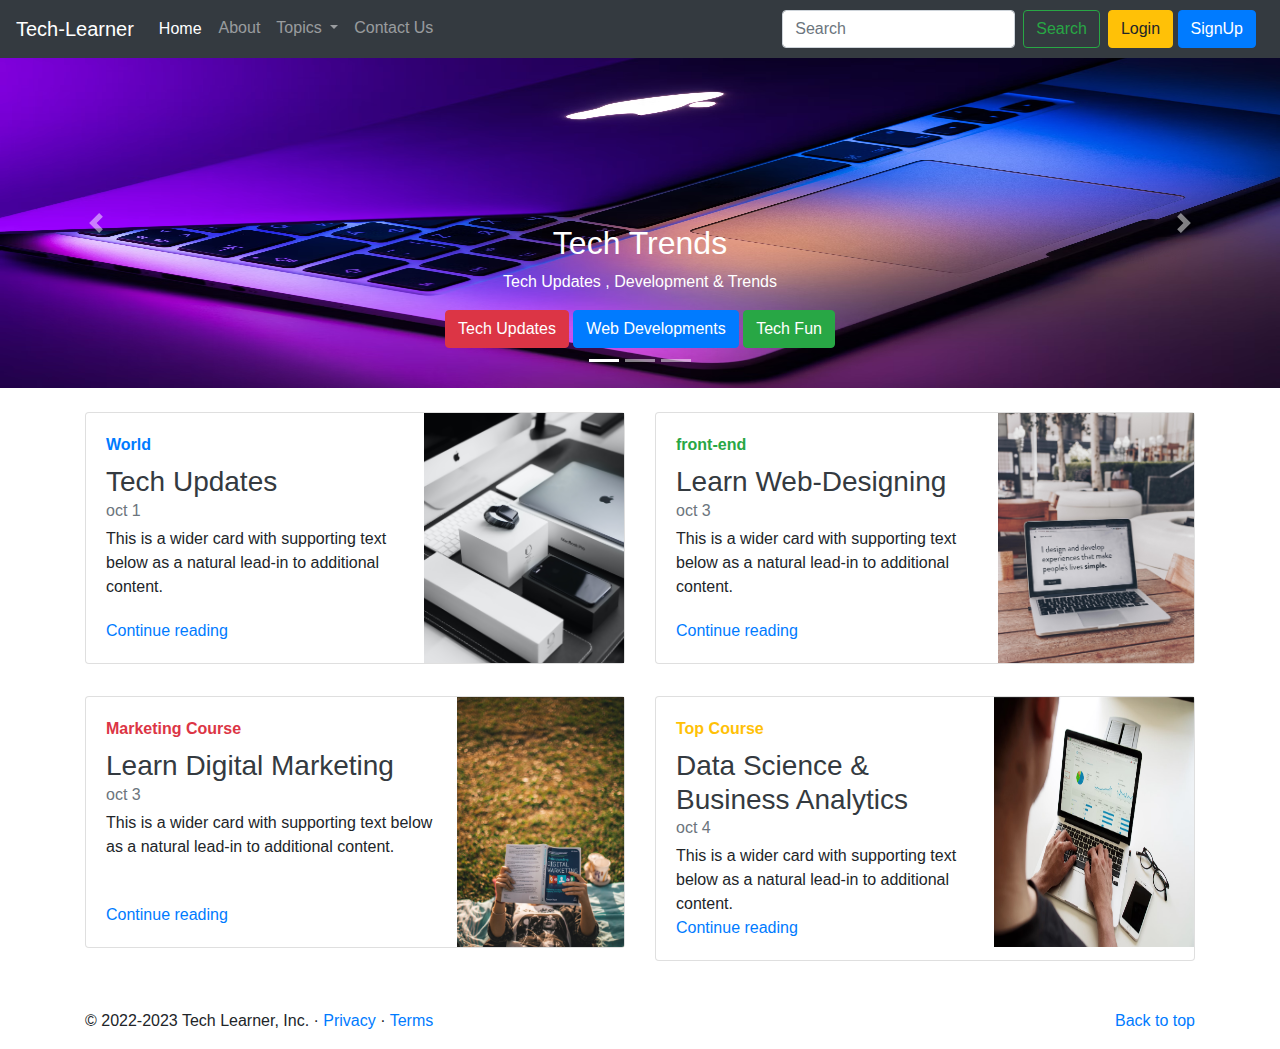
<file: index.html>
<!doctype html>
<html lang="en">

<head>
    <!-- Required meta tags -->
    <meta charset="utf-8">
    <meta name="viewport" content="width=device-width, initial-scale=1, shrink-to-fit=no">

    <!-- Bootstrap CSS -->
    <link rel="stylesheet" href="https://cdn.jsdelivr.net/npm/bootstrap@4.0.0/dist/css/bootstrap.min.css"
        integrity="sha384-Gn5384xqQ1aoWXA+058RXPxPg6fy4IWvTNh0E263XmFcJlSAwiGgFAW/dAiS6JXm" crossorigin="anonymous">

    <title>Tech Learner</title>
</head>

<body>
    <nav class="navbar navbar-expand-lg navbar-dark bg-dark">
        <a class="navbar-brand" href="/Tech-LearnerBootstrap/">Tech-Learner</a>
        <button class="navbar-toggler" type="button" data-toggle="collapse" data-target="#navbarSupportedContent"
            aria-controls="navbarSupportedContent" aria-expanded="false" aria-label="Toggle navigation">
            <span class="navbar-toggler-icon"></span>
        </button>

        <div class="collapse navbar-collapse" id="navbarSupportedContent">
            <ul class="navbar-nav mr-auto">
                <li class="nav-item active">
                    <a class="nav-link btn" href="/Tech-LearnerBootstrap/" data-toggle="tooltip" title="Home!">Home <span
                            class="sr-only">(current)</span></a>
                </li>
                <li class="nav-item">
                    <a class="nav-link" href="/Tech-LearnerBootstrap/about.html" data-toggle="tooltip" title="About!">About</a>
                <li class="nav-item dropdown">
                    <a class="nav-link dropdown-toggle" href="#" id="navbarDropdown" role="button"
                        data-toggle="dropdown" aria-haspopup="true" aria-expanded="false">
                        Topics
                    </a>
                    <div class="dropdown-menu" aria-labelledby="navbarDropdown">
                        <a class="dropdown-item" href="#">Technology</a>
                        <a class="dropdown-item" href="#">Web Development</a>
                        <div class="dropdown-divider"></div>
                        <a class="dropdown-item" href="#">Support</a>
                        <a class="dropdown-item" href="#">Write for us</a>
                    </div>
                </li>
                <li class="nav-item">
                    <a class="nav-link" href="/Tech-LearnerBootstrap/contact.html" data-toggle="tooltip" title="Contact Us!">Contact Us</a>
                </li>

                </li>

            </ul>    
            <form class="form-inline my-2 my-lg-0">
                <input class="form-control mr-sm-2" type="search" placeholder="Search" aria-label="Search">
                <button class="btn btn-outline-success my-2 my-sm-0" type="submit">Search</button>
            </form>
            <div class="mx-2">
                <button class="btn btn-warning" data-toggle="modal" data-target="#LoginModal">Login</button>
                <button class="btn btn-primary" data-toggle="modal" data-target="#SignUpModal">SignUp</button>
            </div>
        </div>
    </nav>
    <!--Login Modal -->
    <div class="modal fade" id="LoginModal" tabindex="-1" role="dialog" aria-labelledby="LoginModalLabel"
        aria-hidden="true">
        <div class="modal-dialog" role="document">
            <div class="modal-content">
                <div class="modal-header">
                    <h5 class="modal-title" id="LoginModalLabel">Login to Tech Learner</h5>
                    <button type="button" class="close" data-dismiss="modal" aria-label="Close">
                        <span aria-hidden="true">&times;</span>
                    </button>
                </div>
                <div class="modal-body">
                    <form>
                        <div class="form-group">
                            <label for="exampleInputEmail1">Email address</label>
                            <input type="email" class="form-control" id="exampleInputEmail1"
                                aria-describedby="emailHelp" placeholder="Enter email">
                            <small id="emailHelp" class="form-text text-muted">We'll never share your email with anyone
                                else.</small>
                        </div>
                        <div class="form-group">
                            <label for="exampleInputPassword1">Password</label>
                            <input type="password" class="form-control" id="exampleInputPassword1"
                                placeholder="Password">
                        </div>
                        <div class="form-check">
                            <input type="checkbox" class="form-check-input" id="exampleCheck1">
                            <label class="form-check-label" for="exampleCheck1">Check me out</label>
                        </div>
                        <button type="submit" class="btn btn-primary">Login</button>
                    </form>
                </div>
                <div class="modal-footer">
                    <button type="button" class="btn btn-secondary" data-dismiss="modal">Close</button>
                </div>
            </div>
        </div>
    </div>
    <!--SignUp Modal -->
    <div class="modal fade" id="SignUpModal" tabindex="-1" role="dialog" aria-labelledby="SignUpModalLabel"
        aria-hidden="true">
        <div class="modal-dialog" role="document">
            <div class="modal-content">
                <div class="modal-header">
                    <h5 class="modal-title" id="SignUpModalLabel">Get an Tech Learner Account</h5>
                    <button type="button" class="close" data-dismiss="modal" aria-label="Close">
                        <span aria-hidden="true">&times;</span>
                    </button>
                </div>
                <div class="modal-body">
                    <form>
                        <div class="form-group">
                            <label for="exampleDropdownFormEmail1">Name</label>
                            <input type="email" class="form-control" id="exampleDropdownFormEmail1" placeholder="e.g Rahul">
                          </div>
                        <div class="form-group">
                          <label for="exampleInputEmail1">Email address</label>
                          <input type="email" class="form-control" id="exampleInputEmail1" aria-describedby="emailHelp" placeholder="Enter email">
                          <small id="emailHelp" class="form-text text-muted">We'll never share your email with anyone else.</small>
                        </div>
                        <div class="form-group">
                          <label for="cexampleInputPassword1">Password</label>
                          <input type="password" class="form-control" id="cexampleInputPassword1" placeholder="Password">
                        </div>
                        <div class="form-group">
                            <label for="exampleInputPassword1">Confirm Password</label>
                            <input type="password" class="form-control" id="exampleInputPassword1" placeholder="Password">
                          </div>
                        <button type="submit" class="btn btn-primary">SignUp</button>
                      </form>
                </div>
            </div>
        </div>
    </div>

    <div id="carouselExampleIndicators" class="carousel slide carousel-fade" data-ride="carousel">
        <ol class="carousel-indicators">
            <li data-target="#carouselExampleIndicators" data-slide-to="0" class="active"></li>
            <li data-target="#carouselExampleIndicators" data-slide-to="1"></li>
            <li data-target="#carouselExampleIndicators" data-slide-to="2"></li>
        </ol>
        <div class="carousel-inner">
            <div class="carousel-item active">
                <img src="rtg1.avif" style="height: 330px;width: 300px;" class="d-block w-100" alt="First slide">
                <div class="carousel-caption">
                    <h2>Tech Trends</h2>
                    <p>Tech Updates , Development & Trends</p>
                    <button class="btn btn-danger"> Tech Updates</button>
                    <button class="btn btn-primary"> Web Developments</button>
                    <button class="btn btn-success"> Tech Fun</button>
                </div>
            </div>
            <div class="carousel-item">
                <img src="christian-lambert-XR0kq2VDIUo-unsplash.jpg" style="height: 330px;width: 300px;"
                    class="d-block w-100" alt="Second slide">
                <div class="carousel-caption">
                    <h2>The Passionate Coder Blog</h2>
                    <p style="color: rgb(0, 0, 0);">Tech Updates , Development & Trends</p>
                    <button class="btn btn-danger"> Tech Updates</button>
                    <button class="btn btn-primary"> Web Developments</button>
                    <button class="btn btn-success"> Tech Fun</button>
                </div>
            </div>
            <div class="carousel-item">
                <img src="rtg.avif" style="height: 330px;width: 300px;" class="d-block w-100" alt="Third slide">
                <div class="carousel-caption">
                    <h2>In Trend Tech News</h2>
                    <p>Tech Updates , Development & Trends</p>
                    <button class="btn btn-danger"> Tech Updates</button>
                    <button class="btn btn-primary"> Web Developments</button>
                    <button class="btn btn-success"> Tech Fun</button>
                </div>
            </div>
        </div>
        <a class="carousel-control-prev" href="#carouselExampleIndicators" role="button" data-slide="prev">
            <span class="carousel-control-prev-icon" aria-hidden="true"></span>
            <span class="sr-only">Previous</span>
        </a>
        <a class="carousel-control-next" href="#carouselExampleIndicators" role="button" data-slide="next">
            <span class="carousel-control-next-icon" aria-hidden="true"></span>
            <span class="sr-only">Next</span>
        </a>
    </div>
    <div class="container my-4">
        <div class="row mb-2">
            <div class="col-md-6">
                <div class="card flex-md-row mb-4 box-shadow h-md-250">
                    <div class="card-body d-flex flex-column align-items-start">
                        <strong class="d-inline-block mb-2 text-primary">World</strong>
                        <h3 class="mb-0">
                            <a class="text-dark" href="#">Tech Updates</a>
                        </h3>
                        <div class="mb-1 text-muted">oct 1</div>
                        <p class="card-text mb-auto">This is a wider card with supporting text below as a natural
                            lead-in to additional content.</p>
                        <a href="#" class="stretched-link">Continue reading</a>
                    </div>
                    <img class="card-img-right flex-auto d-none d-md-block" data-src="holder.js/200x250?theme=thumb"
                        alt="Thumbnail [200x250]" style="width: 200px; height: 250px;"
                        src="julian-o-hayon-Bs-zngH79Ds-unsplash.jpg" data-holder-rendered="true">
                </div>
            </div>
            <div class="col-md-6">
                <div class="card flex-md-row mb-4 box-shadow h-md-250">
                    <div class="card-body d-flex flex-column align-items-start">
                        <strong class="d-inline-block mb-2 text-success">front-end</strong>
                        <h3 class="mb-0">
                            <a class="text-dark" href="#">Learn Web-Designing</a>
                        </h3>
                        <div class="mb-1 text-muted">oct 3</div>
                        <p class="card-text mb-auto">This is a wider card with supporting text below as a natural
                            lead-in to additional content.</p>
                        <a href="#">Continue reading</a>
                    </div>
                    <img class="card-img-right flex-auto d-none d-md-block" data-src="holder.js/200x250?theme=thumb"
                        alt="Thumbnail [200x250]" src="ben-kolde-bs2Ba7t69mM-unsplash.jpg" data-holder-rendered="true"
                        style="width: 200px; height: 250px;">
                </div>
            </div>
        </div>
        <div class="row mb-2">
            <div class="col-md-6">
                <div class="card flex-md-row mb-4 box-shadow h-md-250">
                    <div class="card-body d-flex flex-column align-items-start">
                        <strong class="d-inline-block mb-2 text-danger">Marketing Course</strong>
                        <h3 class="mb-0">
                            <a class="text-dark" href="#">Learn Digital Marketing</a>
                        </h3>
                        <div class="mb-1 text-muted">oct 3</div>
                        <p class="card-text mb-auto">This is a wider card with supporting text below as a natural
                            lead-in to additional content.</p>
                        <a href="#" class="stretched-link">Continue reading</a>
                    </div>
                    <img class="card-img-right flex-auto d-none d-md-block" data-src="holder.js/200x250?theme=thumb"
                        alt="Thumbnail [200x250]" style="width: 200px; height: 250px;" src="opp4.avif"
                        data-holder-rendered="true">
                </div>
            </div>
            <div class="col-md-6">
                <div class="card flex-md-row mb-4 box-shadow h-md-250">
                    <div class="card-body d-flex flex-column align-items-start">
                        <strong class="d-inline-block mb-2 text-warning">Top Course</strong>
                        <h3 class="mb-0">
                            <a class="text-dark" href="#">Data Science & Business Analytics</a>
                        </h3>
                        <div class="mb-1 text-muted">oct 4</div>
                        <p class="card-text mb-auto">This is a wider card with supporting text below as a natural
                            lead-in to additional content.</p>
                        <a href="#">Continue reading</a>
                    </div>
                    <img class="card-img-right flex-auto d-none d-md-block" data-src="holder.js/200x250?theme=thumb"
                        alt="Thumbnail [200x250]" src="oop7.avif" data-holder-rendered="true"
                        style="width: 200px; height: 250px;">
                </div>
            </div>
        </div>
    </div>
    <footer class="container">
        <p class="float-right"><a href="#">Back to top</a></p>
        <p>© 2022-2023 Tech Learner, Inc. · <a href="#">Privacy</a> · <a href="#">Terms</a></p>
    </footer>





    <!-- Optional JavaScript -->
    <!-- jQuery first, then Popper.js, then Bootstrap JS -->
    <script src="https://code.jquery.com/jquery-3.2.1.slim.min.js"
        integrity="sha384-KJ3o2DKtIkvYIK3UENzmM7KCkRr/rE9/Qpg6aAZGJwFDMVNA/GpGFF93hXpG5KkN"
        crossorigin="anonymous"></script>
    <script src="https://cdn.jsdelivr.net/npm/popper.js@1.12.9/dist/umd/popper.min.js"
        integrity="sha384-ApNbgh9B+Y1QKtv3Rn7W3mgPxhU9K/ScQsAP7hUibX39j7fakFPskvXusvfa0b4Q"
        crossorigin="anonymous"></script>
    <script src="https://cdn.jsdelivr.net/npm/bootstrap@4.0.0/dist/js/bootstrap.min.js"
        integrity="sha384-JZR6Spejh4U02d8jOt6vLEHfe/JQGiRRSQQxSfFWpi1MquVdAyjUar5+76PVCmYl"
        crossorigin="anonymous"></script>
</body>

</html>
</file>
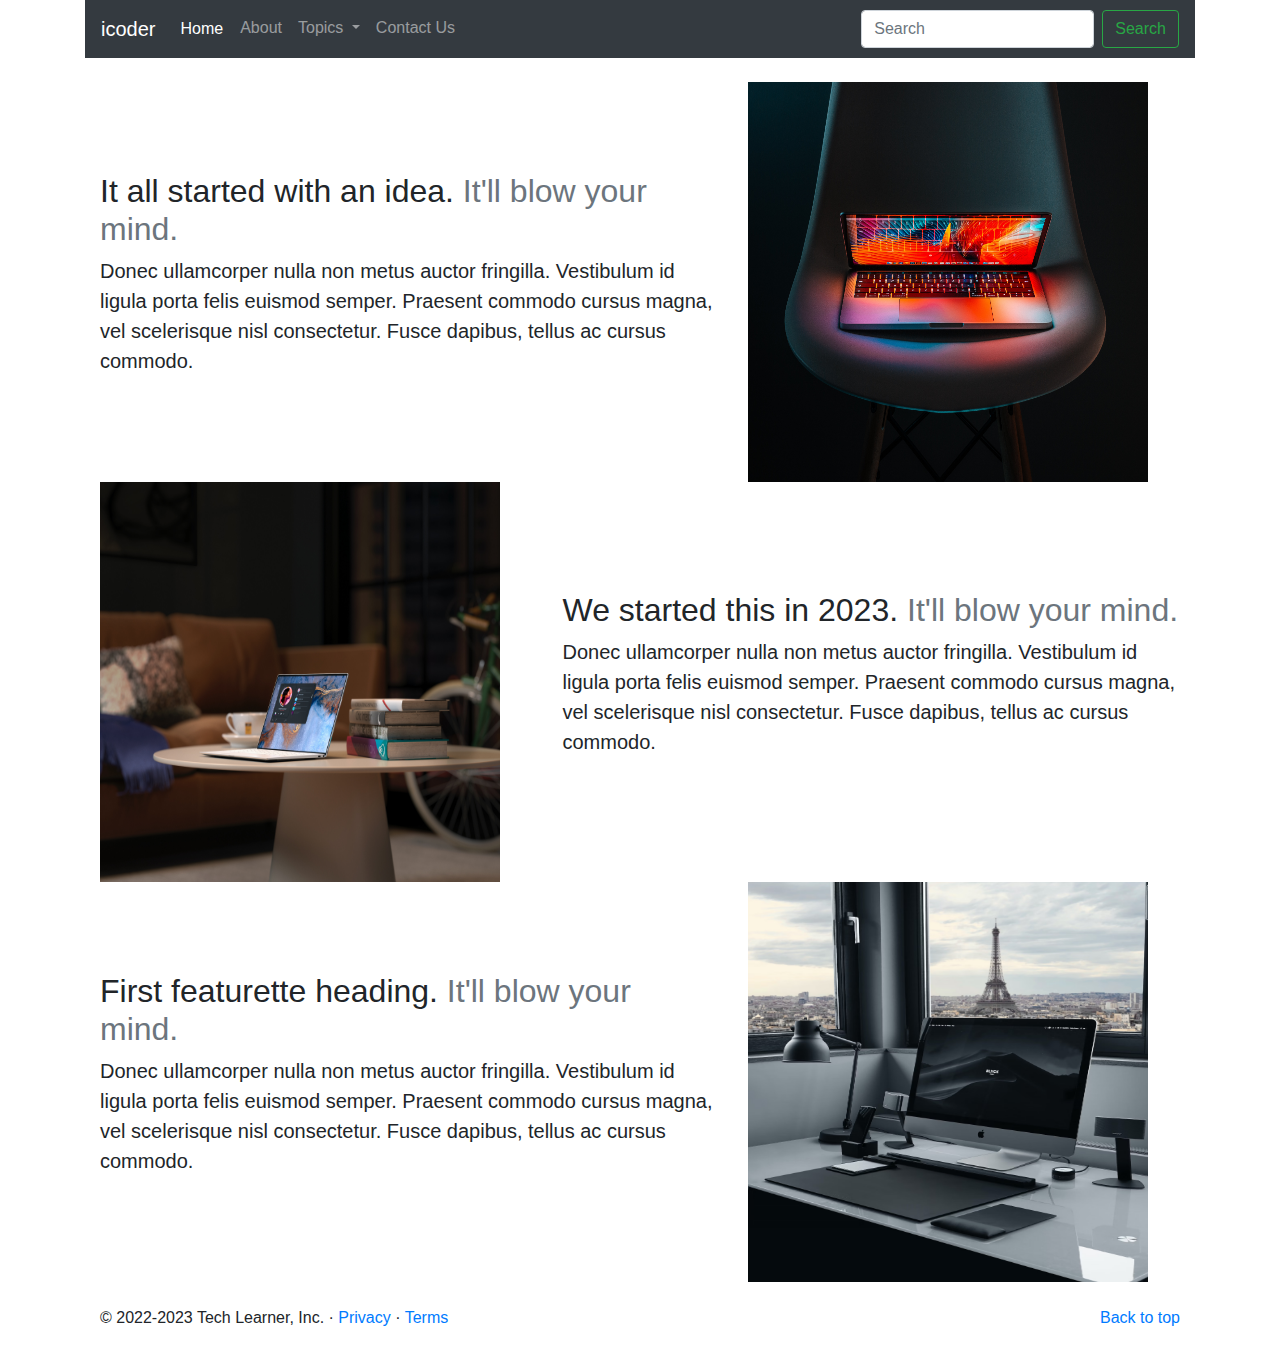
<file: about.html>
<div class="container marketing">




    <!doctype html>
    <html lang="en">

    <head>
        <!-- Required meta tags -->
        <meta charset="utf-8">
        <meta name="viewport" content="width=device-width, initial-scale=1, shrink-to-fit=no">

        <!-- Bootstrap CSS -->
        <link rel="stylesheet" href="https://cdn.jsdelivr.net/npm/bootstrap@4.0.0/dist/css/bootstrap.min.css"
            integrity="sha384-Gn5384xqQ1aoWXA+058RXPxPg6fy4IWvTNh0E263XmFcJlSAwiGgFAW/dAiS6JXm" crossorigin="anonymous">

        <title>icoder - Heaven for programmers</title>
    </head>

    <body>
        <nav class="navbar navbar-expand-lg navbar-dark bg-dark">
            <a class="navbar-brand" href="#">icoder</a>
            <button class="navbar-toggler" type="button" data-toggle="collapse" data-target="#navbarSupportedContent"
                aria-controls="navbarSupportedContent" aria-expanded="false" aria-label="Toggle navigation">
                <span class="navbar-toggler-icon"></span>
            </button>

            <div class="collapse navbar-collapse" id="navbarSupportedContent">
                <ul class="navbar-nav mr-auto">
                <li class="nav-item active">
                    <a class="nav-link btn" href="/Tech-LearnerBootstrap/" data-toggle="tooltip" title="Home!">Home <span
                            class="sr-only">(current)</span></a>
                </li>
                <li class="nav-item">
                    <a class="nav-link" href="/Tech-LearnerBootstrap/about.html" data-toggle="tooltip" title="About!">About</a>
                <li class="nav-item dropdown">
                    <a class="nav-link dropdown-toggle" href="#" id="navbarDropdown" role="button"
                        data-toggle="dropdown" aria-haspopup="true" aria-expanded="false">
                        Topics
                    </a>
                    <div class="dropdown-menu" aria-labelledby="navbarDropdown">
                        <a class="dropdown-item" href="#">Technology</a>
                        <a class="dropdown-item" href="#">Web Development</a>
                        <div class="dropdown-divider"></div>
                        <a class="dropdown-item" href="#">Support</a>
                        <a class="dropdown-item" href="#">Write for us</a>
                    </div>
                </li>
                <li class="nav-item">
                    <a class="nav-link" href="/Tech-LearnerBootstrap/contact.html" data-toggle="tooltip" title="Contact Us!">Contact Us</a>
                </li>

                </li>

            </ul>
                <form class="form-inline my-2 my-lg-0">
                    <input class="form-control mr-sm-2" type="search" placeholder="Search" aria-label="Search">
                    <button class="btn btn-outline-success my-2 my-sm-0" type="submit">Search</button>
                </form>
            </div>
        </nav>
        <div class="container my-4">
            <div class="row featurette d-flex justify-content-center align-items-center">
                <div class="col-md-7">
                    <h2 class="featurette-heading">It all started with an idea. <span class="text-muted">It'll blow your
                            mind.</span></h2>
                    <p class="lead">Donec ullamcorper nulla non metus auctor fringilla. Vestibulum id ligula porta felis
                        euismod semper. Praesent commodo cursus magna, vel scelerisque nisl consectetur. Fusce dapibus,
                        tellus ac cursus commodo.</p>
                </div>
                <div class="col-md-5">
                    <img class="featurette-image img-fluid mx-auto" data-src="holder.js/500x500/auto" alt="500x500"
                        style="width: 400px; height: 400px;" src="michal-kubalczyk-WecngmAT-KY-unsplash.jpg"
                        data-holder-rendered="true">
                </div>
            </div>
            <div class="row featurette d-flex justify-content-center align-items-center">
                <div class="col-md-7 order-md-2">
                    <h2 class="featurette-heading">We started this in 2023. <span class="text-muted">It'll blow your
                            mind.</span></h2>
                    <p class="lead">Donec ullamcorper nulla non metus auctor fringilla. Vestibulum id ligula porta felis
                        euismod semper. Praesent commodo cursus magna, vel scelerisque nisl consectetur. Fusce dapibus,
                        tellus ac cursus commodo.</p>
                </div>
                <div class="col-md-5 order-md-1">
                    <img class="featurette-image img-fluid mx-auto" data-src="holder.js/500x500/auto" alt="500x500"
                        style="width: 400px; height: 400px;" src="dell-7ZWVnVSaafY-unsplash.jpg"
                        data-holder-rendered="true">
                </div>
            </div>
            <div class="row featurette d-flex justify-content-center align-items-center">
                <div class="col-md-7">
                    <h2 class="featurette-heading">First featurette heading. <span class="text-muted">It'll blow your
                            mind.</span></h2>
                    <p class="lead">Donec ullamcorper nulla non metus auctor fringilla. Vestibulum id ligula porta felis
                        euismod semper. Praesent commodo cursus magna, vel scelerisque nisl consectetur. Fusce dapibus,
                        tellus ac cursus commodo.</p>
                </div>
                <div class="col-md-5">
                    <img class="featurette-image img-fluid mx-auto" data-src="holder.js/500x500/auto" alt="500x500"
                        style="width: 400px; height: 400px;" src="oop2.avif" data-holder-rendered="true">
                </div>
            </div>
        </div>
        <footer class="container">
            <p class="float-right"><a href="#">Back to top</a></p>
            <p>© 2022-2023 Tech Learner, Inc. · <a href="#">Privacy</a> · <a href="#">Terms</a></p>
        </footer>


        <!-- Optional JavaScript -->
        <!-- jQuery first, then Popper.js, then Bootstrap JS -->
        <script src="https://code.jquery.com/jquery-3.2.1.slim.min.js"
            integrity="sha384-KJ3o2DKtIkvYIK3UENzmM7KCkRr/rE9/Qpg6aAZGJwFDMVNA/GpGFF93hXpG5KkN"
            crossorigin="anonymous"></script>
        <script src="https://cdn.jsdelivr.net/npm/popper.js@1.12.9/dist/umd/popper.min.js"
            integrity="sha384-ApNbgh9B+Y1QKtv3Rn7W3mgPxhU9K/ScQsAP7hUibX39j7fakFPskvXusvfa0b4Q"
            crossorigin="anonymous"></script>
        <script src="https://cdn.jsdelivr.net/npm/bootstrap@4.0.0/dist/js/bootstrap.min.js"
            integrity="sha384-JZR6Spejh4U02d8jOt6vLEHfe/JQGiRRSQQxSfFWpi1MquVdAyjUar5+76PVCmYl"
            crossorigin="anonymous"></script>
    </body>

    </html>
</file>
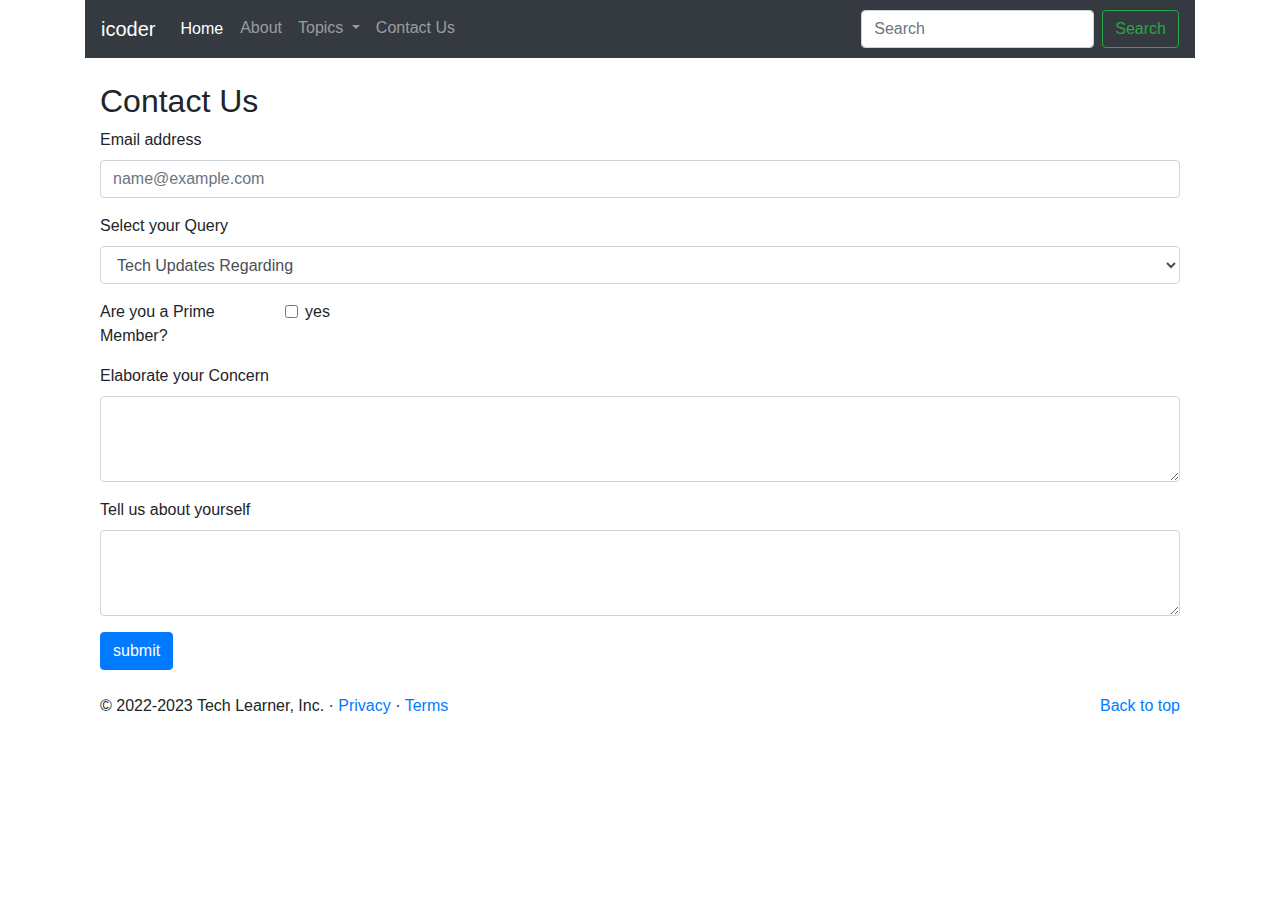
<file: contact.html>
<div class="container marketing">




    <!doctype html>
    <html lang="en">

    <head>
        <!-- Required meta tags -->
        <meta charset="utf-8">
        <meta name="viewport" content="width=device-width, initial-scale=1, shrink-to-fit=no">

        <!-- Bootstrap CSS -->
        <link rel="stylesheet" href="https://cdn.jsdelivr.net/npm/bootstrap@4.0.0/dist/css/bootstrap.min.css"
            integrity="sha384-Gn5384xqQ1aoWXA+058RXPxPg6fy4IWvTNh0E263XmFcJlSAwiGgFAW/dAiS6JXm" crossorigin="anonymous">

        <title>icoder - Heaven for programmers</title>
    </head>

    <body>
        <nav class="navbar navbar-expand-lg navbar-dark bg-dark">
            <a class="navbar-brand" href="#">icoder</a>
            <button class="navbar-toggler" type="button" data-toggle="collapse" data-target="#navbarSupportedContent"
                aria-controls="navbarSupportedContent" aria-expanded="false" aria-label="Toggle navigation">
                <span class="navbar-toggler-icon"></span>
            </button>

            <div class="collapse navbar-collapse" id="navbarSupportedContent">
                <ul class="navbar-nav mr-auto">
                <li class="nav-item active">
                    <a class="nav-link btn" href="/Tech-LearnerBootstrap/" data-toggle="tooltip" title="Home!">Home <span
                            class="sr-only">(current)</span></a>
                </li>
                <li class="nav-item">
                    <a class="nav-link" href="/Tech-LearnerBootstrap/about.html" data-toggle="tooltip" title="About!">About</a>
                <li class="nav-item dropdown">
                    <a class="nav-link dropdown-toggle" href="#" id="navbarDropdown" role="button"
                        data-toggle="dropdown" aria-haspopup="true" aria-expanded="false">
                        Topics
                    </a>
                    <div class="dropdown-menu" aria-labelledby="navbarDropdown">
                        <a class="dropdown-item" href="#">Technology</a>
                        <a class="dropdown-item" href="#">Web Development</a>
                        <div class="dropdown-divider"></div>
                        <a class="dropdown-item" href="#">Support</a>
                        <a class="dropdown-item" href="#">Write for us</a>
                    </div>
                </li>
                <li class="nav-item">
                    <a class="nav-link" href="/Tech-LearnerBootstrap/contact.html" data-toggle="tooltip" title="Contact Us!">Contact Us</a>
                </li>

                </li>

            </ul>
                <form class="form-inline my-2 my-lg-0">
                    <input class="form-control mr-sm-2" type="search" placeholder="Search" aria-label="Search">
                    <button class="btn btn-outline-success my-2 my-sm-0" type="submit">Search</button>
                </form>
            </div>
        </nav>
        <div class="container my-4">
            <h2>Contact Us</h2>
            <form>
                <div class="form-group">
                  <label for="exampleFormControlInput1">Email address</label>
                  <input type="email" class="form-control" id="exampleFormControlInput1" placeholder="name@example.com">
                </div>
                <div class="form-group">
                  <label for="exampleFormControlSelect1">Select your Query</label>
                  <select class="form-control" id="exampleFormControlSelect1">
                    <option>Tech Updates Regarding</option>
                    <option>Web Designing Regarding</option>
                    <option>Digital Marketing Regarding</option>
                    <option>Data Science & Business Analytics Regarding</option>
                    <option>Others</option>
                  </select>
                </div>
                <div class="form-group row">
                    <div class="col-sm-2">Are you a Prime Member?</div>
                    <div class="col-sm-10">
                      <div class="form-check">
                        <input class="form-check-input" type="checkbox" id="gridCheck1">
                        <label class="form-check-label" for="gridCheck1">
                          yes
                        </label>
                      </div>
                    </div>
                  </div>
                <div class="form-group">
                  <label for="exampleFormControlTextarea1">Elaborate your Concern</label>
                  <textarea class="form-control" id="exampleFormControlTextarea1" rows="3"></textarea>
                </div>
                <div class="form-group">
                    <label for="exampleFormControlTextarea1">Tell us about yourself</label>
                    <textarea class="form-control" id="exampleFormControlTextarea1" rows="3"></textarea>
                  </div>
            <button class="btn btn-primary">submit</button>
              </form>
        </div>
        <footer class="container">
            <p class="float-right"><a href="#">Back to top</a></p>
            <p>© 2022-2023 Tech Learner, Inc. · <a href="#">Privacy</a> · <a href="#">Terms</a></p>
        </footer>


        <!-- Optional JavaScript -->
        <!-- jQuery first, then Popper.js, then Bootstrap JS -->
        <script src="https://code.jquery.com/jquery-3.2.1.slim.min.js"
            integrity="sha384-KJ3o2DKtIkvYIK3UENzmM7KCkRr/rE9/Qpg6aAZGJwFDMVNA/GpGFF93hXpG5KkN"
            crossorigin="anonymous"></script>
        <script src="https://cdn.jsdelivr.net/npm/popper.js@1.12.9/dist/umd/popper.min.js"
            integrity="sha384-ApNbgh9B+Y1QKtv3Rn7W3mgPxhU9K/ScQsAP7hUibX39j7fakFPskvXusvfa0b4Q"
            crossorigin="anonymous"></script>
        <script src="https://cdn.jsdelivr.net/npm/bootstrap@4.0.0/dist/js/bootstrap.min.js"
            integrity="sha384-JZR6Spejh4U02d8jOt6vLEHfe/JQGiRRSQQxSfFWpi1MquVdAyjUar5+76PVCmYl"
            crossorigin="anonymous"></script>
    </body>

    </html>
</file>
